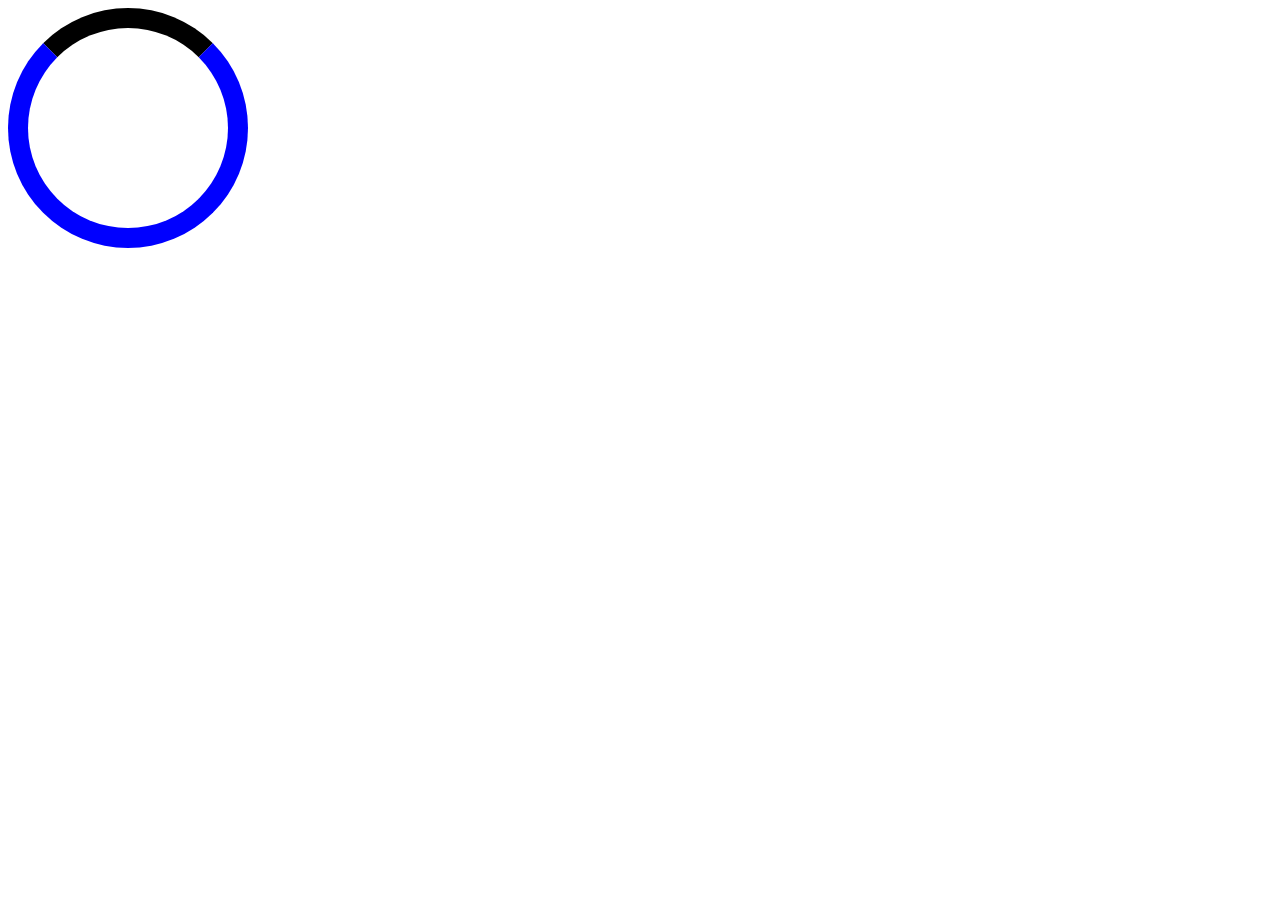
<file: index.html>
<!DOCTYPE html>
<html lang="en">
<head>
    <meta charset="UTF-8">
    <meta name="viewport" content="width=device-width, initial-scale=1.0">
    <title>Document</title>
</head>
<style>
    .loader{
        
       /* margin: auto; */
        height: 200px;
        width: 200px;
        border-radius: 50%;
        border: 20px solid blue;
        border-top: 20px solid black; 
        animation: spinAnimate 2s ease-in-out 0s normal infinite;  
}
@keyframes spinAnimate {
    from{
        transform: rotate(0deg);
    }
    to{
        transform: rotate(360deg);
    }
}
    /* div{
        background-color: rgb(0, 255, 17);
        height: 100px;
        text-align: center;  
        align-content: center;
        color: aliceblue;
        width: 100px;
        position: absolute;
        left: 0px;
        top: 100px;
        border-radius: 50%;
        animation-name: colorAnimate;
        animation-duration: 5s;
        animation-timing-function: linear;
        animation-delay: 0.5s;
        animation-iteration-count: infinite;
        animation-direction: alternate-reverse;

    } */
    /* @keyframes colorAnimate{ */
        /* from{ */
            /* left: 0px; */
            /* background-color:rgb(0, 255, 17); ; */
        /* } */
        /* to{ */
            /* left: 1100px;   */
        /* background-color: brown;      } */
    /* } */

    /* div:hover{ */
        /* background-color: red; */
        /* color: aliceblue; */
    /* } */
</style>
<body>
    <!-- <div>this is div</div> -->
     <div class="loader"></div>
</body>
</html>
</file>
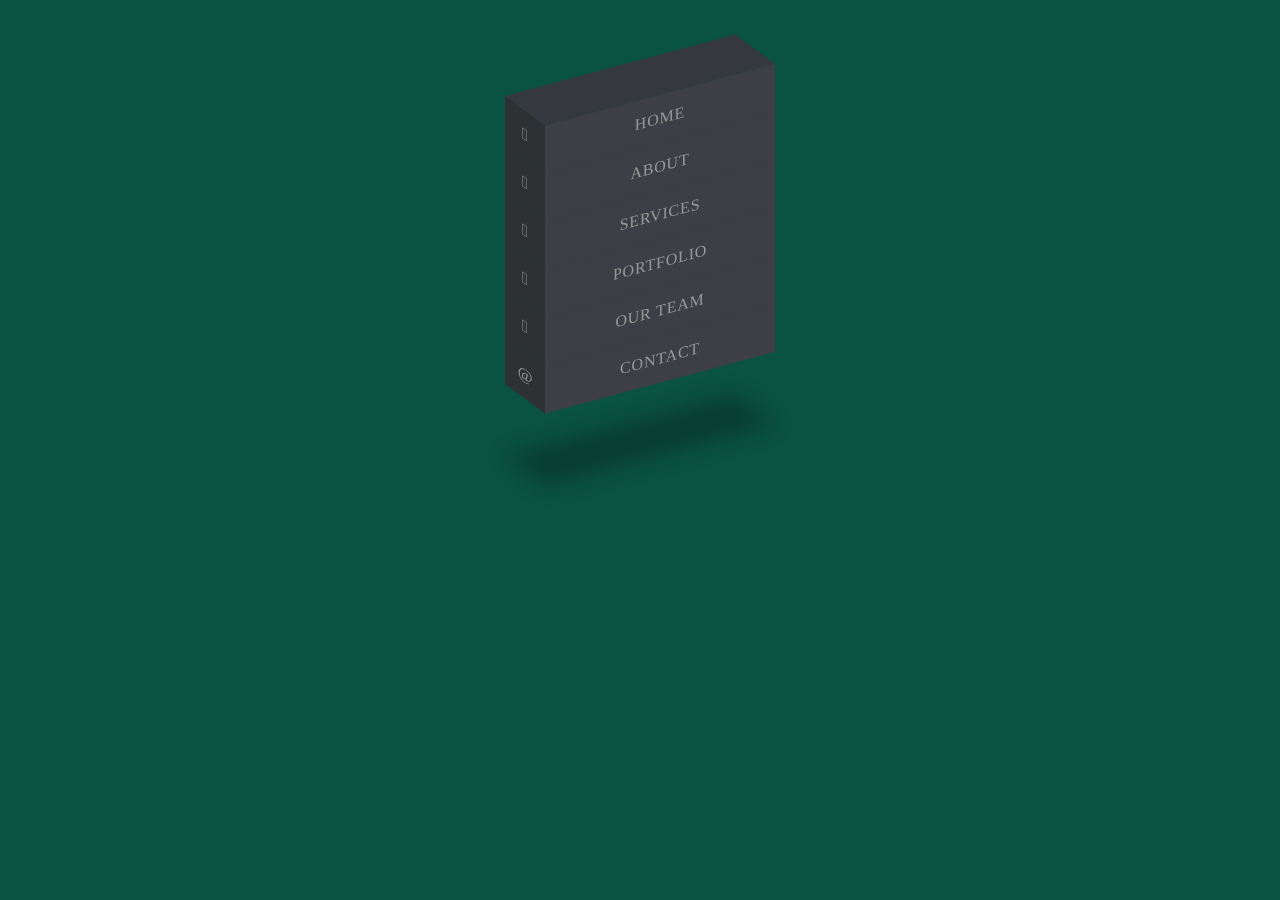
<file: CSS 3D Navigation Bar.html>
<!DOCTYPE html>
<html lang="en">
<head>
    <meta charset="UTF-8">
    <meta name="viewport" content="width=device-width, initial-scale=1.0">
    <title>3D Navigation bar</title>
    <link rel="stylesheet" href="css 3d.css">
    <!-- <script src="https://kit.fontawesome.com/a076d05399.js" crossorigin="anonymous"></script> -->

</head>
<body>
    
    
    
    <center >
        
    <ul>
        <li style="--i:6;" data-icon="&#xf015">
            <a href="#">Home</a>
        </li>
        <li style="--i:5;" data-icon="&#xf2bb">
            <a href="#">About</a>
        </li>
        <li style="--i:4;" data-icon="&#xf03a">
            <a href="#">Services</a>
        </li>
        <li style="--i:3;" data-icon="&#xf07c">
            <a href="#">Portfolio </a>
        </li>
        <li style="--i:2;" data-icon="&#xe533">
            <a href="#">Our Team</a>
        </li>
        <li style="--i:1;" data-icon="&#x40">
            <a href="#">Contact</a>
        </li>
    </ul>
   </center>
</body>
</html>
</file>
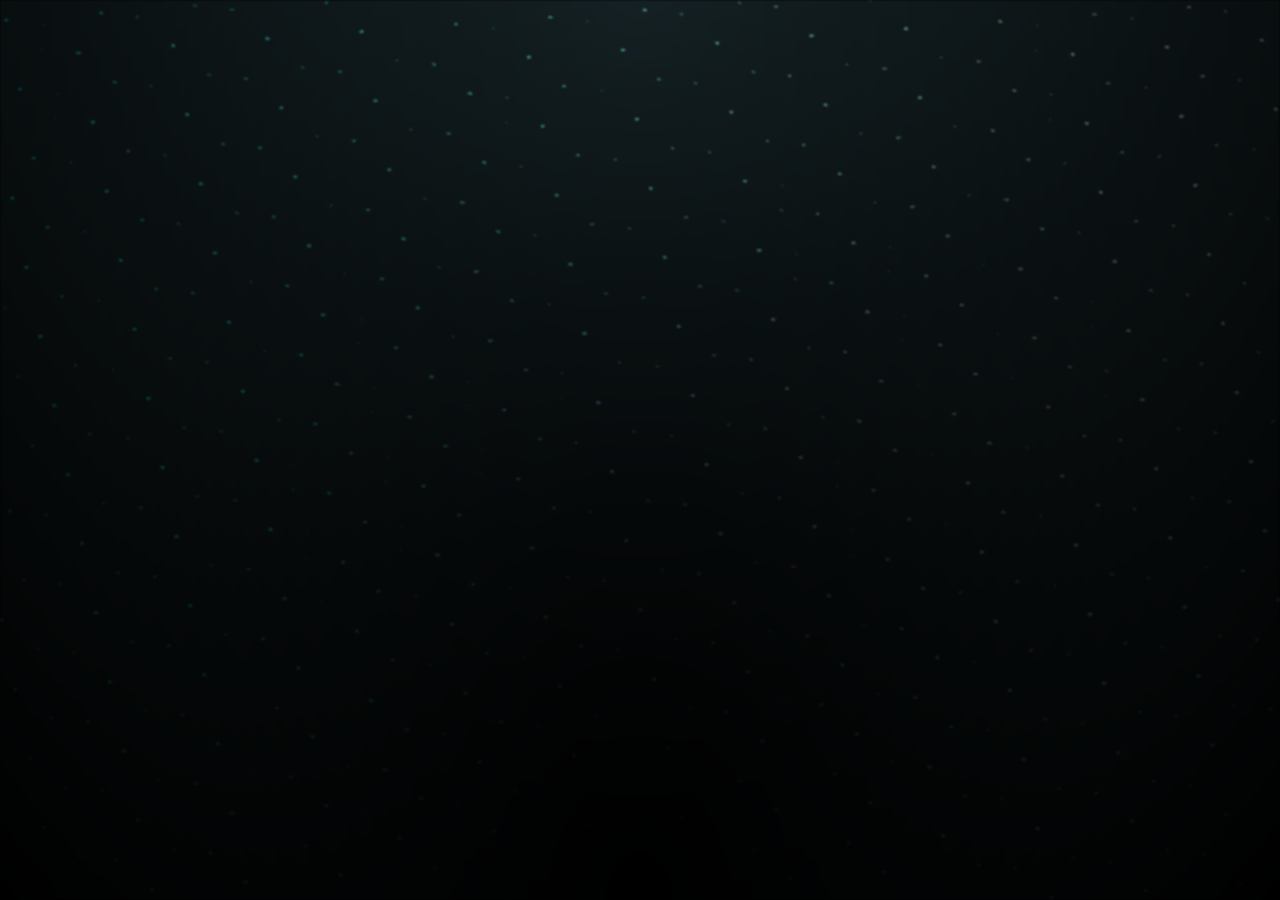
<file: flowers project.html>
<!--  
 
  CSS Blossoming Flowers at Magical Night.
  I've taken some inspiration by Yup Nguyen's Artwork: https://dribbble.com/shots/11096994-Virtual-Garden.
  Made with Pure CSS & ♥
-->
<!DOCTYPE html>
<html lang="en">
<head>
    <meta charset="UTF-8">
    <meta name="viewport" content="width=device-width, initial-scale=1.0">
    <!-- <title>Document</title> -->
    <link rel="stylesheet" href="flower.css">
    <script src="flower.js"></script>
    <title>Document</title>
</head>

<body class="not-loaded">
    <div class="night"></div>
    <div class="flowers">
      <div class="flower flower--1">
        <div class="flower__leafs flower__leafs--1">
          <div class="flower__leaf flower__leaf--1"></div>
          <div class="flower__leaf flower__leaf--2"></div>
          <div class="flower__leaf flower__leaf--3"></div>
          <div class="flower__leaf flower__leaf--4"></div>
          <div class="flower__white-circle"></div>
  
          <div class="flower__light flower__light--1"></div>
          <div class="flower__light flower__light--2"></div>
          <div class="flower__light flower__light--3"></div>
          <div class="flower__light flower__light--4"></div>
          <div class="flower__light flower__light--5"></div>
          <div class="flower__light flower__light--6"></div>
          <div class="flower__light flower__light--7"></div>
          <div class="flower__light flower__light--8"></div>
  
        </div>
        <div class="flower__line">
          <div class="flower__line__leaf flower__line__leaf--1"></div>
          <div class="flower__line__leaf flower__line__leaf--2"></div>
          <div class="flower__line__leaf flower__line__leaf--3"></div>
          <div class="flower__line__leaf flower__line__leaf--4"></div>
          <div class="flower__line__leaf flower__line__leaf--5"></div>
          <div class="flower__line__leaf flower__line__leaf--6"></div>
        </div>
      </div>
  
      <div class="flower flower--2">
        <div class="flower__leafs flower__leafs--2">
          <div class="flower__leaf flower__leaf--1"></div>
          <div class="flower__leaf flower__leaf--2"></div>
          <div class="flower__leaf flower__leaf--3"></div>
          <div class="flower__leaf flower__leaf--4"></div>
          <div class="flower__white-circle"></div>
  
          <div class="flower__light flower__light--1"></div>
          <div class="flower__light flower__light--2"></div>
          <div class="flower__light flower__light--3"></div>
          <div class="flower__light flower__light--4"></div>
          <div class="flower__light flower__light--5"></div>
          <div class="flower__light flower__light--6"></div>
          <div class="flower__light flower__light--7"></div>
          <div class="flower__light flower__light--8"></div>
  
        </div>
        <div class="flower__line">
          <div class="flower__line__leaf flower__line__leaf--1"></div>
          <div class="flower__line__leaf flower__line__leaf--2"></div>
          <div class="flower__line__leaf flower__line__leaf--3"></div>
          <div class="flower__line__leaf flower__line__leaf--4"></div>
        </div>
      </div>
  
      <div class="flower flower--3">
        <div class="flower__leafs flower__leafs--3">
          <div class="flower__leaf flower__leaf--1"></div>
          <div class="flower__leaf flower__leaf--2"></div>
          <div class="flower__leaf flower__leaf--3"></div>
          <div class="flower__leaf flower__leaf--4"></div>
          <div class="flower__white-circle"></div>
  
          <div class="flower__light flower__light--1"></div>
          <div class="flower__light flower__light--2"></div>
          <div class="flower__light flower__light--3"></div>
          <div class="flower__light flower__light--4"></div>
          <div class="flower__light flower__light--5"></div>
          <div class="flower__light flower__light--6"></div>
          <div class="flower__light flower__light--7"></div>
          <div class="flower__light flower__light--8"></div>
  
        </div>
        <div class="flower__line">
          <div class="flower__line__leaf flower__line__leaf--1"></div>
          <div class="flower__line__leaf flower__line__leaf--2"></div>
          <div class="flower__line__leaf flower__line__leaf--3"></div>
          <div class="flower__line__leaf flower__line__leaf--4"></div>
        </div>
      </div>
  
      <div class="grow-ans" style="--d:1.2s">
        <div class="flower__g-long">
          <div class="flower__g-long__top"></div>
          <div class="flower__g-long__bottom"></div>
        </div>
      </div>
  
      <div class="growing-grass">
        <div class="flower__grass flower__grass--1">
          <div class="flower__grass--top"></div>
          <div class="flower__grass--bottom"></div>
          <div class="flower__grass__leaf flower__grass__leaf--1"></div>
          <div class="flower__grass__leaf flower__grass__leaf--2"></div>
          <div class="flower__grass__leaf flower__grass__leaf--3"></div>
          <div class="flower__grass__leaf flower__grass__leaf--4"></div>
          <div class="flower__grass__leaf flower__grass__leaf--5"></div>
          <div class="flower__grass__leaf flower__grass__leaf--6"></div>
          <div class="flower__grass__leaf flower__grass__leaf--7"></div>
          <div class="flower__grass__leaf flower__grass__leaf--8"></div>
          <div class="flower__grass__overlay"></div>
        </div>
      </div>
  
      <div class="growing-grass">
        <div class="flower__grass flower__grass--2">
          <div class="flower__grass--top"></div>
          <div class="flower__grass--bottom"></div>
          <div class="flower__grass__leaf flower__grass__leaf--1"></div>
          <div class="flower__grass__leaf flower__grass__leaf--2"></div>
          <div class="flower__grass__leaf flower__grass__leaf--3"></div>
          <div class="flower__grass__leaf flower__grass__leaf--4"></div>
          <div class="flower__grass__leaf flower__grass__leaf--5"></div>
          <div class="flower__grass__leaf flower__grass__leaf--6"></div>
          <div class="flower__grass__leaf flower__grass__leaf--7"></div>
          <div class="flower__grass__leaf flower__grass__leaf--8"></div>
          <div class="flower__grass__overlay"></div>
        </div>
      </div>
  
      <div class="grow-ans" style="--d:2.4s">
        <div class="flower__g-right flower__g-right--1">
          <div class="leaf"></div>
        </div>
      </div>
  
      <div class="grow-ans" style="--d:2.8s">
        <div class="flower__g-right flower__g-right--2">
          <div class="leaf"></div>
        </div>
      </div>
  
      <div class="grow-ans" style="--d:2.8s">
        <div class="flower__g-front">
          <div class="flower__g-front__leaf-wrapper flower__g-front__leaf-wrapper--1">
            <div class="flower__g-front__leaf"></div>
          </div>
          <div class="flower__g-front__leaf-wrapper flower__g-front__leaf-wrapper--2">
            <div class="flower__g-front__leaf"></div>
          </div>
          <div class="flower__g-front__leaf-wrapper flower__g-front__leaf-wrapper--3">
            <div class="flower__g-front__leaf"></div>
          </div>
          <div class="flower__g-front__leaf-wrapper flower__g-front__leaf-wrapper--4">
            <div class="flower__g-front__leaf"></div>
          </div>
          <div class="flower__g-front__leaf-wrapper flower__g-front__leaf-wrapper--5">
            <div class="flower__g-front__leaf"></div>
          </div>
          <div class="flower__g-front__leaf-wrapper flower__g-front__leaf-wrapper--6">
            <div class="flower__g-front__leaf"></div>
          </div>
          <div class="flower__g-front__leaf-wrapper flower__g-front__leaf-wrapper--7">
            <div class="flower__g-front__leaf"></div>
          </div>
          <div class="flower__g-front__leaf-wrapper flower__g-front__leaf-wrapper--8">
            <div class="flower__g-front__leaf"></div>
          </div>
          <div class="flower__g-front__line"></div>
        </div>
      </div>
  
      <div class="grow-ans" style="--d:3.2s">
        <div class="flower__g-fr">
          <div class="leaf"></div>
          <div class="flower__g-fr__leaf flower__g-fr__leaf--1"></div>
          <div class="flower__g-fr__leaf flower__g-fr__leaf--2"></div>
          <div class="flower__g-fr__leaf flower__g-fr__leaf--3"></div>
          <div class="flower__g-fr__leaf flower__g-fr__leaf--4"></div>
          <div class="flower__g-fr__leaf flower__g-fr__leaf--5"></div>
          <div class="flower__g-fr__leaf flower__g-fr__leaf--6"></div>
          <div class="flower__g-fr__leaf flower__g-fr__leaf--7"></div>
          <div class="flower__g-fr__leaf flower__g-fr__leaf--8"></div>
        </div>
      </div>
  
      <div class="long-g long-g--0">
        <div class="grow-ans" style="--d:3s">
          <div class="leaf leaf--0"></div>
        </div>
        <div class="grow-ans" style="--d:2.2s">
          <div class="leaf leaf--1"></div>
        </div>
        <div class="grow-ans" style="--d:3.4s">
          <div class="leaf leaf--2"></div>
        </div>
        <div class="grow-ans" style="--d:3.6s">
          <div class="leaf leaf--3"></div>
        </div>
      </div>
  
      <div class="long-g long-g--1">
        <div class="grow-ans" style="--d:3.6s">
          <div class="leaf leaf--0"></div>
        </div>
        <div class="grow-ans" style="--d:3.8s">
          <div class="leaf leaf--1"></div>
        </div>
        <div class="grow-ans" style="--d:4s">
          <div class="leaf leaf--2"></div>
        </div>
        <div class="grow-ans" style="--d:4.2s">
          <div class="leaf leaf--3"></div>
        </div>
      </div>
  
      <div class="long-g long-g--2">
        <div class="grow-ans" style="--d:4s">
          <div class="leaf leaf--0"></div>
        </div>
        <div class="grow-ans" style="--d:4.2s">
          <div class="leaf leaf--1"></div>
        </div>
        <div class="grow-ans" style="--d:4.4s">
          <div class="leaf leaf--2"></div>
        </div>
        <div class="grow-ans" style="--d:4.6s">
          <div class="leaf leaf--3"></div>
        </div>
      </div>
  
      <div class="long-g long-g--3">
        <div class="grow-ans" style="--d:4s">
          <div class="leaf leaf--0"></div>
        </div>
        <div class="grow-ans" style="--d:4.2s">
          <div class="leaf leaf--1"></div>
        </div>
        <div class="grow-ans" style="--d:3s">
          <div class="leaf leaf--2"></div>
        </div>
        <div class="grow-ans" style="--d:3.6s">
          <div class="leaf leaf--3"></div>
        </div>
      </div>
  
      <div class="long-g long-g--4">
        <div class="grow-ans" style="--d:4s">
          <div class="leaf leaf--0"></div>
        </div>
        <div class="grow-ans" style="--d:4.2s">
          <div class="leaf leaf--1"></div>
        </div>
        <div class="grow-ans" style="--d:3s">
          <div class="leaf leaf--2"></div>
        </div>
        <div class="grow-ans" style="--d:3.6s">
          <div class="leaf leaf--3"></div>
        </div>
      </div>
  
      <div class="long-g long-g--5">
        <div class="grow-ans" style="--d:4s">
          <div class="leaf leaf--0"></div>
        </div>
        <div class="grow-ans" style="--d:4.2s">
          <div class="leaf leaf--1"></div>
        </div>
        <div class="grow-ans" style="--d:3s">
          <div class="leaf leaf--2"></div>
        </div>
        <div class="grow-ans" style="--d:3.6s">
          <div class="leaf leaf--3"></div>
        </div>
      </div>
  
      <div class="long-g long-g--6">
        <div class="grow-ans" style="--d:4.2s">
          <div class="leaf leaf--0"></div>
        </div>
        <div class="grow-ans" style="--d:4.4s">
          <div class="leaf leaf--1"></div>
        </div>
        <div class="grow-ans" style="--d:4.6s">
          <div class="leaf leaf--2"></div>
        </div>
        <div class="grow-ans" style="--d:4.8s">
          <div class="leaf leaf--3"></div>
        </div>
      </div>
  
      <div class="long-g long-g--7">
        <div class="grow-ans" style="--d:3s">
          <div class="leaf leaf--0"></div>
        </div>
        <div class="grow-ans" style="--d:3.2s">
          <div class="leaf leaf--1"></div>
        </div>
        <div class="grow-ans" style="--d:3.5s">
          <div class="leaf leaf--2"></div>
        </div>
        <div class="grow-ans" style="--d:3.6s">
          <div class="leaf leaf--3"></div>
        </div>
      </div>
    </div>
  </body>
  </html>
</file>
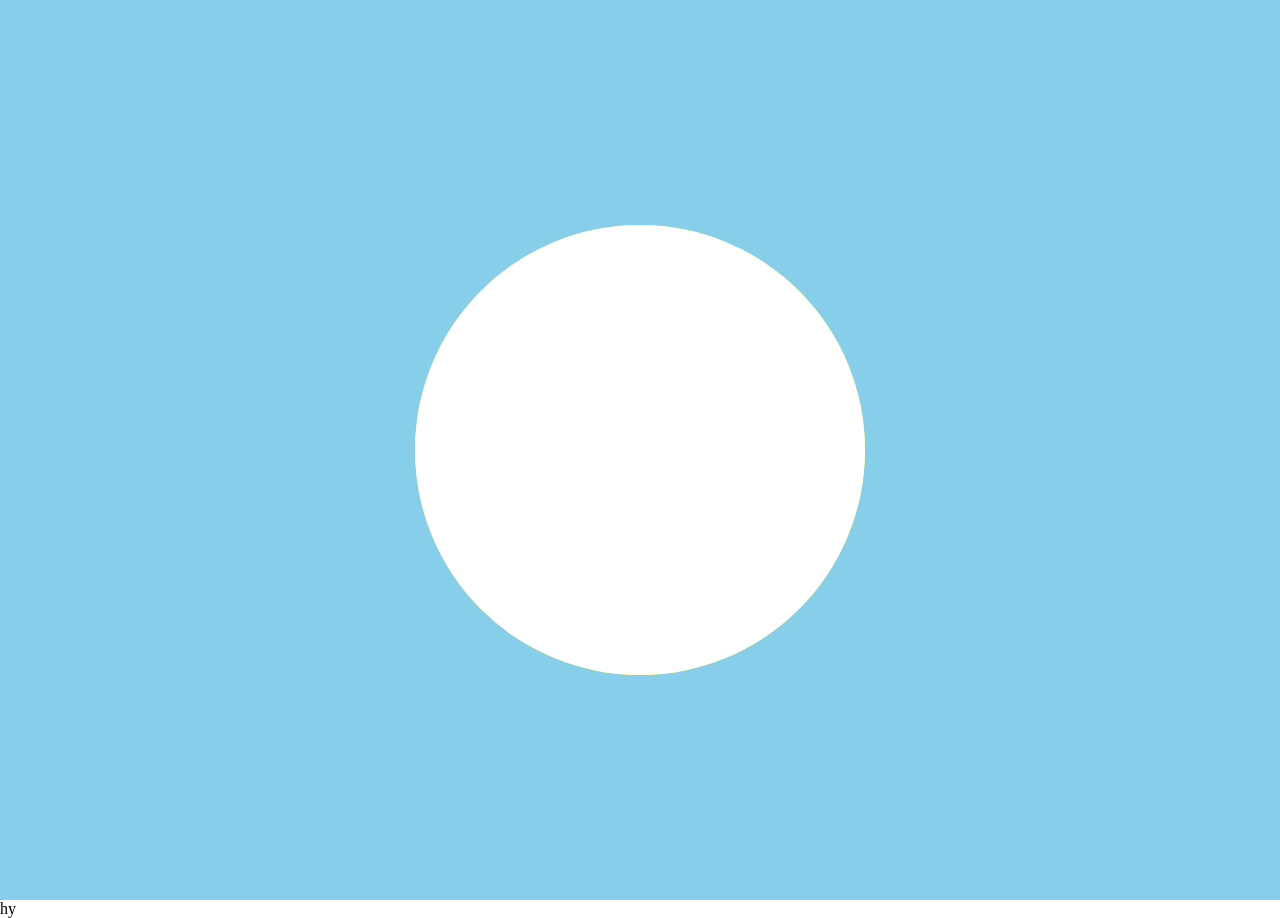
<file: Moon revolve around sun .html>
<!DOCTYPE html>
<html lang="en">
<head>
    <meta charset="UTF-8">
    <meta name="viewport" content="width=device-width, initial-scale=1.0">
    <title>Moon</title>
</head>
<style>
    body{
        margin: 0;
    }
    *{
        animation: 10s linear infinite;
    }
    .sky{
        width: 100vw;
        height: 100vh;
        background-color: skyblue;
        display: flex;
        align-items: center;
        justify-content: center;
        animation-name: animate-sky;
        position: relative;  
         overflow: hidden;
    }
    .sun, .moon{
        position: absolute;
        width: 50vmin;
        height: 50vmin;
        border-radius: 50%;
    }
    .sun{
        background-color: yellow;
        animation-name: animate-sun;
    }
    .moon{
        /* background-color: slategray; */
    background-color: white;
    animation-name: animate-moon;
}
@keyframes animate-sky {
    50% {
        background-color: black;
    }
}
@keyframes animate-moon {
    from {
        transform: translateX(-100vmin);
    }
    50%{
        background-color: black
    }
    to{
        transform: translateX(100vmin);
    }
}
@keyframes animate-sun {
    50%{
        box-shadow: 0 0 5em 1em white;
    }
}
        
</style>
<body>
    <div class="sky">
        <div class="sun"></div>
            <div class="moon"></div>
    </div>
    hy
</body>
</html>
</file>
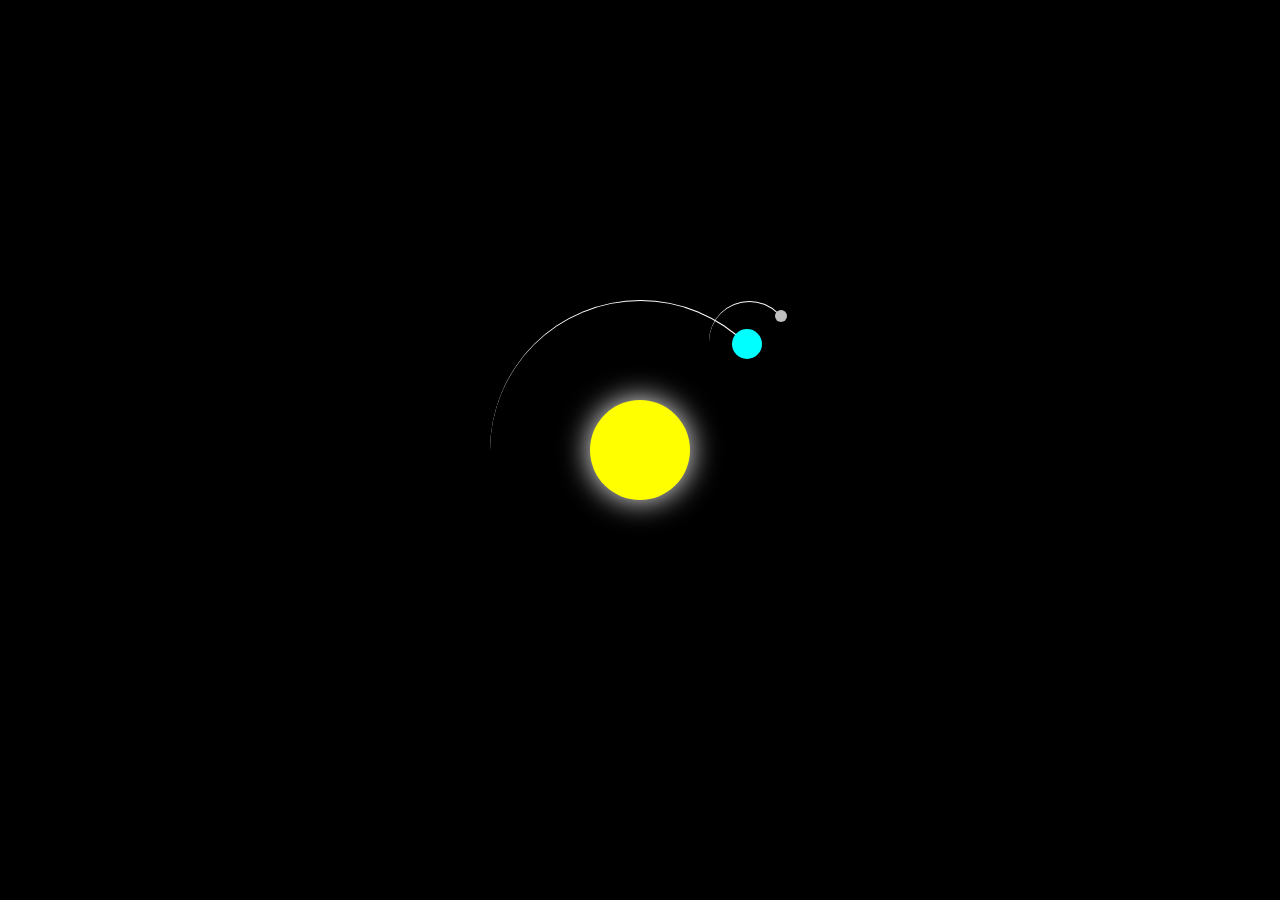
<file: solar system.html>
<!DOCTYPE html>
<html lang="en">
<head>
    <meta charset="UTF-8">
    <meta name="viewport" content="width=device-width, initial-scale=1.0">
    <title>Earth</title>
</head>
<style>
    body{
        margin: 0;
        height: 100vh;
        display: flex;
        align-items: center;
        justify-content: center;
        background-color: black;
        overflow: hidden;
    }
    .container{
        font-size: 10px;
        width: 40em;
        height: 40em;
        position: relative;
    }
    .sun{
        position: absolute;
        top: 15em;
        left: 15em;
        width: 10em;
        height: 10em;
        background-color: yellow;
        border-radius: 50%;
        box-shadow:  0 0 3em white;

    }
    .earth,.moon{
        position: absolute;
        border-style: solid;
        border-color: white transparent ;
        border-width:0.1em 0.1em 0 0 ;
          border-radius: 50%;

    }
    .earth{
        top: 5em;
        left: 5em;
        width: 30em;
        height: 30em;
        animation: orbit 36.5s linear infinite;
    }
    .moon{
        top: 0;
        right: 0;
        width: 8em;
        height: 8em;
        animation: orbit 2.7s linear infinite;
    }
    .earth::before,.moon::before{
        content: "";
        position: absolute;
        border-radius: 50%;
    }
    .earth::before{
        top: 2.8em;
        right:2.8em ;
        width: 3em;
        height: 3em;
        background-color: aqua;

    }
    .moon::before{
        top: 0.8em;
        right: 0.2em;
        width:1.2em ;
        height: 1.2em;
        background-color: silver;
    }
    @keyframes orbit {
        to{
            transform :rotate(360deg);
        }
    }
</style>
<body>
    <div class="container">
        <div class="sun"></div>
        <div class="earth">
            <div class="moon"></div>
        </div>
    </div>
</body>
</html>
</file>
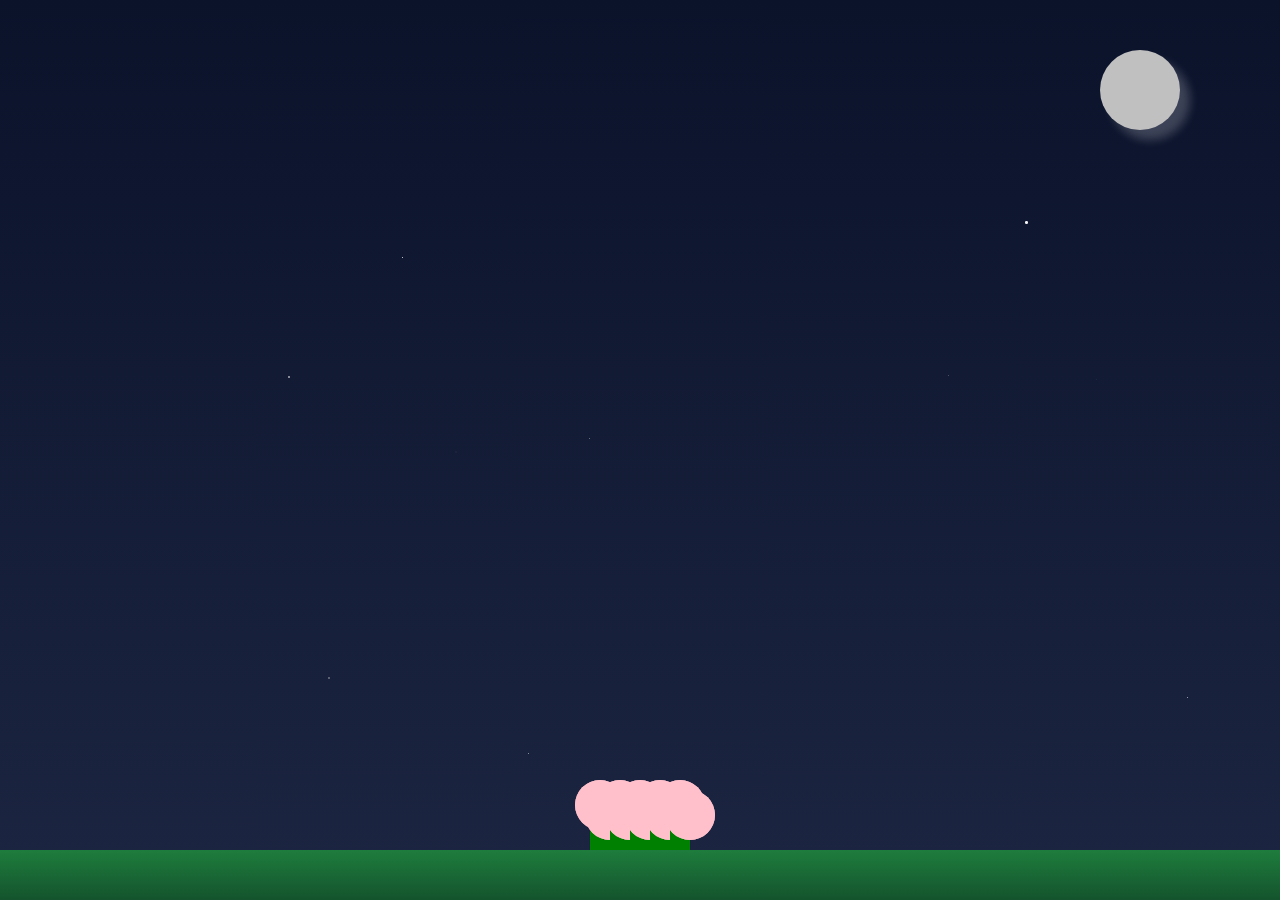
<file: flower project/flower.html>
<!DOCTYPE html>
<html lang="en">
<head>
    <meta charset="UTF-8">
    <meta name="viewport" content="width=device-width, initial-scale=1.0">
    <title>Blossoming Flowers at Magical Night</title>
    <link rel="stylesheet" href="flower.css">
    <script defer src="flower.js"></script>
</head>
<body>
    <div class="night">
        <div class="moon"></div>
        <div class="stars"></div>
    </div>

    <div class="garden">
        <div class="flower flower--1"></div>
        <div class="flower flower--2"></div>
        <div class="flower flower--3"></div>
        <div class="flower flower__leaf--4"></div>
        <div class="flower flower__grass--bottom"></div>
        <div class="grass"></div>
    </div>
</body>
</html>
</file>
<file: css 3d.css>
ul{
    margin-top: 100px;
    position: relative;
    transform: skewY(-15deg);
}
body{
    background-color: rgb(10, 82, 65);
}
li{
    position: relative;
    list-style: none;
    width: 200px;
    padding: 15px;
    background: #3e3f46;
    z-index: calc(1 * var(--i));
    transition: 0.5s;
}
li :hover {
    padding: 9px;
    background: #996fae;
  transform: translateX(-100px);
}
 li::before{
    font-family: "FontAwesome";
    color: #999;
    display: flex;
    justify-content: center;
    align-items: center;
    content:attr(data-icon);
    position: absolute;
    top: 0;
    left: -40px;
    width: 40px;
    height: 100%;
     background: #2e3133;
     transform-origin: right;
     transform: skewY(45deg);
     transform: 0.5s;
}
li:hover::before{
    background: #7b5190;
}
li::after{
    content: "";
    position: absolute;
    top: -40px;
    left: 0px;
    width: 100%;
    height: 40px;
    background: #35383e;
    transform-origin: bottom;
    transform: skewX(45deg);
    transition: 0.5s;
}
li:hover::after{
    background: #86589d;
}
li a{
    text-decoration: none;
    color: #999;
    display: block;
    text-transform: uppercase;
    letter-spacing: 0.05em;
    transition: 0.5s;
}
li:hover a{
    color: #fff;
}
li:last-child::after{
    box-shadow: -120px 120px 20px rgba(0, 0, 0, 0.25);
}
</file>
<file: flower.css>
*,
*::after,
*::before {
  padding: 0;
  margin: 0;
  box-sizing: border-box;
}

:root {
  --dark-color: #000000;
}

body {
  display: flex;
  align-items: flex-end;
  justify-content: center;
  min-height: 100vh;
  background-color: var(--dark-color);
  overflow: hidden;
  perspective: 1000px;
}

.night {
  position: fixed;
  left: 50%;
  top: 0;
  transform: translateX(-50%);
  width: 100%;
  height: 100%;
  filter: blur(0.1vmin);
  background-image: radial-gradient(
      ellipse at top,
      transparent 0%,
      var(--dark-color)
    ),
    radial-gradient(
      ellipse at bottom,
      var(--dark-color),
      rgba(145, 233, 255, 0.2)
    ),
    repeating-linear-gradient(
      220deg,
      rgb(0, 0, 0) 0px,
      rgb(0, 0, 0) 19px,
      transparent 19px,
      transparent 22px
    ),
    repeating-linear-gradient(
      189deg,
      rgb(0, 0, 0) 0px,
      rgb(0, 0, 0) 19px,
      transparent 19px,
      transparent 22px
    ),
    repeating-linear-gradient(
      148deg,
      rgb(0, 0, 0) 0px,
      rgb(0, 0, 0) 19px,
      transparent 19px,
      transparent 22px
    ),
    linear-gradient(90deg, rgb(0, 255, 250), rgb(240, 240, 240));
}

.flowers {
  position: relative;
  transform: scale(0.9);
}

.flower {
  position: absolute;
  bottom: 10vmin;
  transform-origin: bottom center;
  z-index: 10;

  --fl-speed: 0.8s;

  &--1 {
    animation: moving-flower-1 4s linear infinite;
    .flower__line {
    transform:translate(0.3s) ;

      height: 70vmin;
      animation: delay 0.1em;;

      &__leaf {
        &--1 {
          animation: blooming-leaf-right var(--fl-speed) 1.6s backwards;
        }

        &--2 {
          animation: blooming-leaf-right var(--fl-speed) 1.4s backwards;
        }

        &--3 {
          animation: blooming-leaf-left var(--fl-speed) 1.2s backwards;
        }

        &--4 {
          animation: blooming-leaf-left var(--fl-speed) 1s backwards;
        }

        &--5 {
          animation: blooming-leaf-right var(--fl-speed) 1.8s backwards;
        }

        &--6 {
          animation: blooming-leaf-left var(--fl-speed) 2s backwards;
        }
      }
    }
  }

  &--2 {
    left: 50%;
    transform: rotate(20deg);
    animation: moving-flower-2 4s linear infinite;
    .flower__line {
      height: 60vmin;
      animation-delay: 0.6s;

      &__leaf {
        &--1 {
          animation: blooming-leaf-right var(--fl-speed) 1.9s backwards;
        }

        &--2 {
          animation: blooming-leaf-right var(--fl-speed) 1.7s backwards;
        }

        &--3 {
          animation: blooming-leaf-left var(--fl-speed) 1.5s backwards;
        }

        &--4 {
          animation: blooming-leaf-left var(--fl-speed) 1.3s backwards;
        }
      }
    }
  }

  &--3 {
    left: 50%;
    transform: rotate(-15deg);
    animation: moving-flower-3 4s linear infinite;
    .flower__line {
      animation-delay: 0.9s;
      &__leaf {
        &--1 {
          animation: blooming-leaf-right var(--fl-speed) 2.5s backwards;
        }

        &--2 {
          animation: blooming-leaf-right var(--fl-speed) 2.3s backwards;
        }

        &--3 {
          animation: blooming-leaf-left var(--fl-speed) 2.1s backwards;
        }

        &--4 {
          animation: blooming-leaf-left var(--fl-speed) 1.9s backwards;
        }
      }
    }
  }

  &__leafs {
    position: relative;
    animation: blooming-flower 2s backwards;

    $delay: 0.8;
    $inc: 0.3;

    @for $i from 1 through 3 {
      &--#{$i} {
        $delay: $delay + $inc;
        animation-delay: #{$delay}s;
      }
    }

    &::after {
      content: "";
      position: absolute;
      left: 0;
      top: 0;
      transform: translate(-50%, -100%);
      width: 8vmin;
      height: 8vmin;
      background-color: #6bf0ff;
      filter: blur(10vmin);
    }
  }

  &__leaf {
    position: absolute;
    bottom: 0;
    left: 50%;
    width: 8vmin;
    height: 11vmin;
    border-radius: 51% 49% 47% 53% / 44% 45% 55% 69%;
    background-color: #a7ffee;
    background-image: linear-gradient(to top, #54b8aa, #a7ffee);
    transform-origin: bottom center;
    opacity: 0.9;
    box-shadow: inset 0 0 2vmin rgba(255, 255, 255, 0.5);

    &--1 {
      transform: translate(-10%, 1%) rotateY(40deg) rotateX(-50deg);
    }

    &--2 {
      transform: translate(-50%, -4%) rotateX(40deg);
    }

    &--3 {
      transform: translate(-90%, 0%) rotateY(45deg) rotateX(50deg);
    }

    &--4 {
      width: 8vmin;
      height: 8vmin;
      transform-origin: bottom left;
      border-radius: 4vmin 10vmin 4vmin 4vmin;
      transform: translate(-0%, 18%) rotateX(70deg) rotate(-43deg);
      background-image: linear-gradient(to top, #39c6d6, #a7ffee);
      z-index: 1;
      opacity: 0.8;
    }
  }

  &__white-circle {
    position: absolute;
    left: -3.5vmin;
    top: -3vmin;
    width: 9vmin;
    height: 4vmin;
    border-radius: 50%;
    background-color: #fff;

    &::after {
      content: "";
      position: absolute;
      left: 50%;
      top: 45%;
      transform: translate(-50%, -50%);
      width: 60%;
      height: 60%;
      border-radius: inherit;
      background-image: repeating-linear-gradient(
          135deg,
          rgba(0, 0, 0, 0.03) 0px,
          rgba(0, 0, 0, 0.03) 1px,
          transparent 1px,
          transparent 12px
        ),
        repeating-linear-gradient(
          45deg,
          rgba(0, 0, 0, 0.03) 0px,
          rgba(0, 0, 0, 0.03) 1px,
          transparent 1px,
          transparent 12px
        ),
        repeating-linear-gradient(
          67.5deg,
          rgba(0, 0, 0, 0.03) 0px,
          rgba(0, 0, 0, 0.03) 1px,
          transparent 1px,
          transparent 12px
        ),
        repeating-linear-gradient(
          135deg,
          rgba(0, 0, 0, 0.03) 0px,
          rgba(0, 0, 0, 0.03) 1px,
          transparent 1px,
          transparent 12px
        ),
        repeating-linear-gradient(
          45deg,
          rgba(0, 0, 0, 0.03) 0px,
          rgba(0, 0, 0, 0.03) 1px,
          transparent 1px,
          transparent 12px
        ),
        repeating-linear-gradient(
          112.5deg,
          rgba(0, 0, 0, 0.03) 0px,
          rgba(0, 0, 0, 0.03) 1px,
          transparent 1px,
          transparent 12px
        ),
        repeating-linear-gradient(
          112.5deg,
          rgba(0, 0, 0, 0.03) 0px,
          rgba(0, 0, 0, 0.03) 1px,
          transparent 1px,
          transparent 12px
        ),
        repeating-linear-gradient(
          45deg,
          rgba(0, 0, 0, 0.03) 0px,
          rgba(0, 0, 0, 0.03) 1px,
          transparent 1px,
          transparent 12px
        ),
        repeating-linear-gradient(
          22.5deg,
          rgba(0, 0, 0, 0.03) 0px,
          rgba(0, 0, 0, 0.03) 1px,
          transparent 1px,
          transparent 12px
        ),
        repeating-linear-gradient(
          45deg,
          rgba(0, 0, 0, 0.03) 0px,
          rgba(0, 0, 0, 0.03) 1px,
          transparent 1px,
          transparent 12px
        ),
        repeating-linear-gradient(
          22.5deg,
          rgba(0, 0, 0, 0.03) 0px,
          rgba(0, 0, 0, 0.03) 1px,
          transparent 1px,
          transparent 12px
        ),
        repeating-linear-gradient(
          135deg,
          rgba(0, 0, 0, 0.03) 0px,
          rgba(0, 0, 0, 0.03) 1px,
          transparent 1px,
          transparent 12px
        ),
        repeating-linear-gradient(
          157.5deg,
          rgba(0, 0, 0, 0.03) 0px,
          rgba(0, 0, 0, 0.03) 1px,
          transparent 1px,
          transparent 12px
        ),
        repeating-linear-gradient(
          67.5deg,
          rgba(0, 0, 0, 0.03) 0px,
          rgba(0, 0, 0, 0.03) 1px,
          transparent 1px,
          transparent 12px
        ),
        repeating-linear-gradient(
          67.5deg,
          rgba(0, 0, 0, 0.03) 0px,
          rgba(0, 0, 0, 0.03) 1px,
          transparent 1px,
          transparent 12px
        ),
        linear-gradient(90deg, rgb(255, 235, 18), rgb(255, 206, 0));
    }
  }

  &__line {
    height: 55vmin;
    width: 1.5vmin;
    background-image: linear-gradient(
        to left,
        rgb(0, 0, 0, 0.2),
        transparent,
        rgba(255, 255, 255, 0.2)
      ),
      linear-gradient(to top, transparent 10%, #14757a, #39c6d6);
    box-shadow: inset 0 0 2px rgba(0, 0, 0, 0.5);
    animation: grow-flower-tree 4s backwards;

    &__leaf {
      --w: 7vmin;
      --h: calc(var(--w) + 2vmin);
      position: absolute;
      top: 20%;
      left: 90%;
      width: var(--w);
      height: var(--h);
      border-top-right-radius: var(--h);
      border-bottom-left-radius: var(--h);
      background-image: linear-gradient(
        to top,
        rgba(20, 117, 122, 0.4),
        #39c6d6
      );

      &--1 {
        transform: rotate(70deg) rotateY(30deg);
      }

      &--2 {
        top: 45%;
        transform: rotate(70deg) rotateY(30deg);
      }

      &--3,
      &--4,
      &--6 {
        border-top-right-radius: 0;
        border-bottom-left-radius: 0;
        border-top-left-radius: var(--h);
        border-bottom-right-radius: var(--h);
        left: -460%;
        top: 12%;
        transform: rotate(-70deg) rotateY(30deg);
      }

      &--4 {
        top: 40%;
      }

      &--5 {
        top: 0;
        transform-origin: left;
        transform: rotate(70deg) rotateY(30deg) scale(0.6);
      }

      &--6 {
        top: -2%;
        left: -450%;
        transform-origin: right;
        transform: rotate(-70deg) rotateY(30deg) scale(0.6);
      }
    }
  }

  &__light {
    position: absolute;
    bottom: 0vmin;
    width: 1vmin;
    height: 1vmin;
    background-color: rgb(255, 251, 0);
    border-radius: 50%;
    filter: blur(0.2vmin);
    animation: light-ans 4s linear infinite backwards;

    &:nth-child(odd) {
      background-color: #23f0ff;
    }

    &--1 {
      left: -2vmin;
      animation-delay: 1s;
    }

    &--2 {
      left: 3vmin;
      animation-delay: 0.5s;
    }

    &--3 {
      left: -6vmin;
      animation-delay: 0.3s;
    }

    &--4 {
      left: 6vmin;
      animation-delay: 0.9s;
    }

    &--5 {
      left: -1vmin;
      animation-delay: 1.5s;
    }

    &--6 {
      left: -4vmin;
      animation-delay: 3s;
    }

    &--7 {
      left: 3vmin;
      animation-delay: 2s;
    }

    &--8 {
      left: -6vmin;
      animation-delay: 3.5s;
    }
  }

  &__grass {
    --c: #159faa;
    --line-w: 1.5vmin;

    position: absolute;
    bottom: 12vmin;
    left: -7vmin;
    display: flex;
    flex-direction: column;
    align-items: flex-end;
    z-index: 20;
    transform-origin: bottom center;
    transform: rotate(-48deg) rotateY(40deg);

    &--1 {
      animation: moving-grass 2s linear infinite;
    }

    &--2 {
      left: 2vmin;
      bottom: 10vmin;
      transform: scale(0.5) rotate(75deg) rotateX(10deg) rotateY(-200deg);
      opacity: 0.8;
      z-index: 0;
      animation: moving-grass--2 1.5s linear infinite;
    }

    &--top {
      width: 7vmin;
      height: 10vmin;
      border-top-right-radius: 100%;
      border-right: var(--line-w) solid var(--c);
      transform-origin: bottom center;
      transform: rotate(-2deg);
    }

    &--bottom {
      margin-top: -2px;
      width: var(--line-w);
      height: 25vmin;
      background-image: linear-gradient(to top, transparent, var(--c));
    }

    &__leaf {
      --size: 10vmin;
      position: absolute;
      width: calc(var(--size) * 2.1);
      height: var(--size);
      border-top-left-radius: var(--size);
      border-top-right-radius: var(--size);
      background-image: linear-gradient(
        to top,
        transparent,
        transparent 30%,
        var(--c)
      );
      z-index: 100;

      $speed-leaf: 2s;

      &--1 {
        top: -6%;
        left: 30%;
        --size: 6vmin;
        transform: rotate(-20deg);
        animation: growing-grass-ans--1 $speed-leaf 2.6s backwards;
        @keyframes growing-grass-ans--1 {
          0% {
            transform-origin: bottom left;
            transform: rotate(-20deg) scale(0);
          }
        }
      }

      &--2 {
        top: -5%;
        left: -110%;
        --size: 6vmin;
        transform: rotate(10deg);
        animation: growing-grass-ans--2 $speed-leaf 2.4s linear backwards;
        @keyframes growing-grass-ans--2 {
          0% {
            transform-origin: bottom right;
            transform: rotate(10deg) scale(0);
          }
        }
      }

      &--3 {
        top: 5%;
        left: 60%;
        --size: 8vmin;
        transform: rotate(-18deg) rotateX(-20deg);
        animation: growing-grass-ans--3 $speed-leaf 2.2s linear backwards;
        @keyframes growing-grass-ans--3 {
          0% {
            transform-origin: bottom left;
            transform: rotate(-18deg) rotateX(-20deg) scale(0);
          }
        }
      }

      &--4 {
        top: 6%;
        left: -135%;
        --size: 8vmin;
        transform: rotate(2deg);
        animation: growing-grass-ans--4 $speed-leaf 2s linear backwards;
        @keyframes growing-grass-ans--4 {
          0% {
            transform-origin: bottom right;
            transform: rotate(2deg) scale(0);
          }
        }
      }

      &--5 {
        top: 20%;
        left: 60%;
        --size: 10vmin;
        transform: rotate(-24deg) rotateX(-20deg);
        animation: growing-grass-ans--5 $speed-leaf 1.8s linear backwards;
        @keyframes growing-grass-ans--5 {
          0% {
            transform-origin: bottom left;
            transform: rotate(-24deg) rotateX(-20deg) scale(0);
          }
        }
      }

      &--6 {
        top: 22%;
        left: -180%;
        --size: 10vmin;
        transform: rotate(10deg);
        animation: growing-grass-ans--6 $speed-leaf 1.6s linear backwards;
        @keyframes growing-grass-ans--6 {
          0% {
            transform-origin: bottom right;
            transform: rotate(10deg) scale(0);
          }
        }
      }

      &--7 {
        top: 39%;
        left: 70%;
        --size: 10vmin;
        transform: rotate(-10deg);
        animation: growing-grass-ans--7 $speed-leaf 1.4s linear backwards;
        @keyframes growing-grass-ans--7 {
          0% {
            transform-origin: bottom left;
            transform: rotate(-10deg) scale(0);
          }
        }
      }

      &--8 {
        top: 40%;
        left: -215%;
        --size: 11vmin;
        transform: rotate(10deg);
        animation: growing-grass-ans--8 $speed-leaf 1.2s linear backwards;
        @keyframes growing-grass-ans--8 {
          0% {
            transform-origin: bottom right;
            transform: rotate(10deg) scale(0);
          }
        }
      }
    }

    &__overlay {
      position: absolute;
      top: -10%;
      right: 0%;
      width: 100%;
      height: 100%;
      background-color: rgba(0, 0, 0, 0.6);
      filter: blur(1.5vmin);
      z-index: 100;
    }
  }

  &__g-long {
    --w: 2vmin;
    --h: 6vmin;
    --c: #159faa;
    position: absolute;
    bottom: 10vmin;
    left: -3vmin;
    transform-origin: bottom center;
    transform: rotate(-30deg) rotateY(-20deg);
    display: flex;
    flex-direction: column;
    align-items: flex-end;
    animation: flower-g-long-ans 3s linear infinite;

    @keyframes flower-g-long-ans {
      0%,
      100% {
        transform: rotate(-30deg) rotateY(-20deg);
      }

      50% {
        transform: rotate(-32deg) rotateY(-20deg);
      }
    }

    &__top {
      top: calc(var(--h) * -1);
      width: calc(var(--w) + 1vmin);
      height: var(--h);
      border-top-right-radius: 100%;
      border-right: 0.7vmin solid var(--c);
      transform: translate(-0.7vmin, 1vmin);
    }

    &__bottom {
      width: var(--w);
      height: 50vmin;
      transform-origin: bottom center;
      background-image: linear-gradient(to top, transparent 30%, var(--c));
      box-shadow: inset 0 0 2px rgba(0, 0, 0, 0.5);
      clip-path: polygon(35% 0, 65% 1%, 100% 100%, 0% 100%);
    }
  }

  &__g-right {
    position: absolute;
    bottom: 6vmin;
    left: -2vmin;
    transform-origin: bottom left;
    transform: rotate(20deg);

    .leaf {
      width: 30vmin;
      height: 50vmin;
      border-top-left-radius: 100%;
      border-left: 2vmin solid #079097;
      background-image: linear-gradient(
        to bottom,
        transparent,
        var(--dark-color) 60%
      );
      -webkit-mask-image: linear-gradient(to top, transparent 30%, #079097 60%);
    }

    &--1 {
      animation: flower-g-right-ans 2.5s linear infinite;
    }

    &--2 {
      left: 5vmin;
      transform: rotateY(-180deg);
      animation: flower-g-right-ans--2 3s linear infinite;

      .leaf {
        height: 75vmin;
        filter: blur(0.3vmin);
        opacity: 0.8;
      }
    }

    @keyframes flower-g-right-ans {
      0%,
      100% {
        transform: rotate(20deg);
      }

      50% {
        transform: rotate(24deg) rotateX(-20deg);
      }
    }

    @keyframes flower-g-right-ans--2 {
      0%,
      100% {
        transform: rotateY(-180deg) rotate(0deg) rotateX(-20deg);
      }

      50% {
        transform: rotateY(-180deg) rotate(6deg) rotateX(-20deg);
      }
    }
  }

  &__g-front {
    position: absolute;
    bottom: 6vmin;
    left: 2.5vmin;
    z-index: 100;
    transform-origin: bottom center;
    transform: rotate(-28deg) rotateY(30deg) scale(1.04);
    animation: flower__g-front-ans 2s linear infinite;

    @keyframes flower__g-front-ans {
      0%,
      100% {
        transform: rotate(-28deg) rotateY(30deg) scale(1.04);
      }
      50% {
        transform: rotate(-35deg) rotateY(40deg) scale(1.04);
      }
    }

    &__line {
      width: 0.3vmin;
      height: 20vmin;
      background-image: linear-gradient(
        to top,
        transparent,
        #079097,
        transparent 100%
      );
      position: relative;
    }

    &__leaf-wrapper {
      position: absolute;
      top: 0;
      left: 0;
      transform-origin: bottom left;
      transform: rotate(10deg);

      &:nth-child(even) {
        left: 0vmin;
        transform: rotateY(-180deg) rotate(5deg);
        animation: flower__g-front__leaf-left-ans 1s ease-in backwards;
      }

      &:nth-child(odd) {
        animation: flower__g-front__leaf-ans 1s ease-in backwards;
      }

      &--1 {
        top: -8vmin;
        transform: scale(0.7);
        animation: flower__g-front__leaf-ans 1s 5.5s ease-in backwards !important;
      }

      &--2 {
        top: -8vmin;
        transform: rotateY(-180deg) scale(0.7) !important;
        animation: flower__g-front__leaf-left-ans-2 1s 4.6s ease-in backwards !important;
      }

      &--3 {
        top: -3vmin;
        animation: flower__g-front__leaf-ans 1s 4.6s ease-in backwards;
      }

      &--4 {
        top: -3vmin;
        transform: rotateY(-180deg) scale(0.9) !important;
        animation: flower__g-front__leaf-left-ans-2 1s 4.6s ease-in backwards !important;
      }

      @keyframes flower__g-front__leaf-left-ans-2 {
        0% {
          transform: rotateY(-180deg) scale(0);
        }
      }

      &--5,
      &--6 {
        top: 2vmin;
      }

      &--7,
      &--8 {
        top: 6.5vmin;
      }

      &--2 {
        animation-delay: 5.2s !important;
      }

      &--3 {
        animation-delay: 4.9s !important;
      }

      &--5 {
        animation-delay: 4.3s !important;
      }

      &--6 {
        animation-delay: 4.1s !important;
      }

      &--7 {
        animation-delay: 3.8s !important;
      }

      &--8 {
        animation-delay: 3.5s !important;
      }

      @keyframes flower__g-front__leaf-ans {
        0% {
          transform: rotate(10deg) scale(0);
        }
      }

      @keyframes flower__g-front__leaf-left-ans {
        0% {
          transform: rotateY(-180deg) rotate(5deg) scale(0);
        }
      }
    }

    &__leaf {
      width: 10vmin;
      height: 10vmin;
      border-radius: 100% 0% 0% 100% / 100% 100% 0% 0%;
      box-shadow: inset 0 2px 1vmin hsla(184, 97%, 58%, 0.2);
      background-image: linear-gradient(
          to bottom left,
          transparent,
          var(--dark-color)
        ),
        linear-gradient(
          to bottom right,
          #159faa 50%,
          transparent 50%,
          transparent
        );

      -webkit-mask-image: linear-gradient(
        to bottom right,
        #159faa 50%,
        transparent 50%,
        transparent
      );
      mask-image: linear-gradient(
        to bottom right,
        #159faa 50%,
        transparent 50%,
        transparent
      );
    }
  }

  &__g-fr {
    position: absolute;
    bottom: -4vmin;
    left: vmin;
    transform-origin: bottom left;
    z-index: 10;

    animation: flower__g-fr-ans 2s linear infinite;

    @keyframes flower__g-fr-ans {
      0%,
      100% {
        transform: rotate(2deg);
      }
      50% {
        transform: rotate(4deg);
      }
    }

    .leaf {
      width: 30vmin;
      height: 50vmin;
      border-top-left-radius: 100%;
      border-left: 2vmin solid #079097;
      -webkit-mask-image: linear-gradient(to top, transparent 25%, #079097 50%);
      position: relative;
      z-index: 1;
    }

    &__leaf {
      position: absolute;
      top: 0;
      left: 0;
      width: 10vmin;
      height: 10vmin;
      border-radius: 100% 0% 0% 100% / 100% 100% 0% 0%;
      box-shadow: inset 0 2px 1vmin hsla(184, 97%, 58%, 0.2);
      background-image: linear-gradient(
          to bottom left,
          transparent,
          var(--dark-color) 98%
        ),
        linear-gradient(
          to bottom right,
          #23f0ff 45%,
          transparent 50%,
          transparent
        );

      -webkit-mask-image: linear-gradient(
        135deg,
        #159faa 40%,
        transparent 50%,
        transparent
      );

      &--1 {
        left: 20vmin;
        transform: rotate(45deg);

        animation: flower__g-fr-leaft-ans-1 0.5s 5.2s linear backwards;

        @keyframes flower__g-fr-leaft-ans-1 {
          0% {
            transform-origin: left;
            transform: rotate(45deg) scale(0);
          }
        }
      }

      &--2 {
        left: 12vmin;
        top: -7vmin;
        transform: rotate(25deg) rotateY(-180deg);
        animation: flower__g-fr-leaft-ans-6 0.5s 5s linear backwards;
      }

      &--3 {
        left: 15vmin;
        top: 6vmin;
        transform: rotate(55deg);
        animation: flower__g-fr-leaft-ans-5 0.5s 4.8s linear backwards;
      }

      &--4 {
        left: 6vmin;
        top: -2vmin;
        transform: rotate(25deg) rotateY(-180deg);
        animation: flower__g-fr-leaft-ans-6 0.5s 4.6s linear backwards;
      }

      &--5 {
        left: 10vmin;
        top: 14vmin;
        transform: rotate(55deg);
        animation: flower__g-fr-leaft-ans-5 0.5s 4.4s linear backwards;

        @keyframes flower__g-fr-leaft-ans-5 {
          0% {
            transform-origin: left;
            transform: rotate(55deg) scale(0);
          }
        }
      }

      &--6 {
        left: 0vmin;
        top: 6vmin;
        transform: rotate(25deg) rotateY(-180deg);
        animation: flower__g-fr-leaft-ans-6 0.5s 4.2s linear backwards;

        @keyframes flower__g-fr-leaft-ans-6 {
          0% {
            transform-origin: right;
            transform: rotate(25deg) rotateY(-180deg) scale(0);
          }
        }
      }

      &--7 {
        left: 5vmin;
        top: 22vmin;
        transform: rotate(45deg);
        animation: flower__g-fr-leaft-ans-7 0.5s 4s linear backwards;

        @keyframes flower__g-fr-leaft-ans-7 {
          0% {
            transform-origin: left;
            transform: rotate(45deg) scale(0);
          }
        }
      }

      &--8 {
        left: -4vmin;
        top: 15vmin;
        transform: rotate(15deg) rotateY(-180deg);
        animation: flower__g-fr-leaft-ans-8 0.5s 3.8s linear backwards;

        @keyframes flower__g-fr-leaft-ans-8 {
          0% {
            transform-origin: right;
            transform: rotate(15deg) rotateY(-180deg) scale(0);
          }
        }
      }
    }
  }
}

.long-g {
  position: absolute;
  bottom: 25vmin;
  left: -42vmin;
  transform-origin: bottom left;

  &--1 {
    bottom: 0vmin;
    transform: scale(0.8) rotate(-5deg);

    .leaf {
      -webkit-mask-image: linear-gradient(
        to top,
        transparent 40%,
        #079097 80%
      ) !important;

      &--1 {
        --w: 5vmin;
        --h: 60vmin;
        left: -2vmin;
        transform: rotate(3deg) rotateY(-180deg);
      }
    }
  }

  &--2,
  &--3 {
    bottom: -3vmin;
    left: -35vmin;
    transform-origin: center;
    transform: scale(0.6) rotateX(60deg);

    .leaf {
      -webkit-mask-image: linear-gradient(
        to top,
        transparent 50%,
        #079097 80%
      ) !important;

      &--1 {
        left: -1vmin;
        transform: rotateY(-180deg);
      }
    }
  }

  &--3 {
    left: -17vmin;
    bottom: 0vmin;
    .leaf {
      -webkit-mask-image: linear-gradient(
        to top,
        transparent 40%,
        #079097 80%
      ) !important;
    }
  }

  &--4 {
    left: 25vmin;
    bottom: -3vmin;
    transform-origin: center;
    transform: scale(0.6) rotateX(60deg);

    .leaf {
      -webkit-mask-image: linear-gradient(
        to top,
        transparent 50%,
        #079097 80%
      ) !important;
    }
  }

  &--5 {
    left: 42vmin;
    bottom: 0vmin;
    transform: scale(0.8) rotate(2deg);
  }

  &--6 {
    left: 0vmin;
    bottom: -20vmin;
    z-index: 100;
    filter: blur(0.3vmin);
    transform: scale(0.8) rotate(2deg);
  }

  &--7 {
    left: 35vmin;
    bottom: 20vmin;
    z-index: -1;
    filter: blur(0.3vmin);
    transform: scale(0.6) rotate(2deg);
    opacity: 0.7;
  }

  .leaf {
    --w: 15vmin;
    --h: 40vmin;
    --c: #1aaa15;

    position: absolute;
    bottom: 0;
    width: var(--w);
    height: var(--h);
    border-top-left-radius: 100%;
    border-left: 2vmin solid var(--c);
    -webkit-mask-image: linear-gradient(
      to top,
      transparent 20%,
      var(--dark-color)
    );

    transform-origin: bottom center;

    &--0 {
      left: 2vmin;
      animation: leaf-ans-1 4s linear infinite;
    }

    &--1 {
      --w: 5vmin;
      --h: 60vmin;
      animation: leaf-ans-1 4s linear infinite;
    }

    &--2 {
      --w: 10vmin;
      --h: 40vmin;
      left: -0.5vmin;
      bottom: 5vmin;
      transform-origin: bottom left;
      transform: rotateY(-180deg);
      animation: leaf-ans-2 3s linear infinite;
    }

    &--3 {
      --w: 5vmin;
      --h: 30vmin;
      left: -1vmin;
      bottom: 3.2vmin;
      transform-origin: bottom left;
      transform: rotate(-10deg) rotateY(-180deg);
      animation: leaf-ans-3 3s linear infinite;
    }
  }
}

@keyframes leaf-ans-1 {
  0%,
  100% {
    transform: rotate(-5deg) scale(1);
  }

  50% {
    transform: rotate(5deg) scale(1.1);
  }
}

@keyframes leaf-ans-2 {
  0%,
  100% {
    transform: rotateY(-180deg) rotate(5deg);
  }

  50% {
    transform: rotateY(-180deg) rotate(0deg) scale(1.1);
  }
}

@keyframes leaf-ans-3 {
  0%,
  100% {
    transform: rotate(-10deg) rotateY(-180deg);
  }

  50% {
    transform: rotate(-20deg) rotateY(-180deg);
  }
}

.grow-ans {
  animation: grow-ans 2s var(--d) backwards;
}

@keyframes grow-ans {
  0% {
    transform: scale(0);
    opacity: 0;
  }
}

@keyframes light-ans {
  0% {
    opacity: 0;
    transform: translateY(0vmin);
  }

  25% {
    opacity: 1;
    transform: translateY(-5vmin) translateX(-2vmin);
  }

  50% {
    opacity: 1;
    transform: translateY(-15vmin) translateX(2vmin);
    filter: blur(0.2vmin);
  }

  75% {
    transform: translateY(-20vmin) translateX(-2vmin);
    filter: blur(0.2vmin);
  }

  100% {
    transform: translateY(-30vmin);
    opacity: 0;
    filter: blur(1vmin);
  }
}

@keyframes moving-flower-1 {
  0%,
  100% {
    transform: rotate(2deg);
  }

  50% {
    transform: rotate(-2deg);
  }
}

@keyframes moving-flower-2 {
  0%,
  100% {
    transform: rotate(18deg);
  }

  50% {
    transform: rotate(14deg);
  }
}

@keyframes moving-flower-3 {
  0%,
  100% {
    transform: rotate(-18deg);
  }

  50% {
    transform: rotate(-20deg) rotateY(-10deg);
  }
}

@keyframes blooming-leaf-right {
  0% {
    transform-origin: left;
    transform: rotate(70deg) rotateY(30deg) scale(0);
  }
}

@keyframes blooming-leaf-left {
  0% {
    transform-origin: right;
    transform: rotate(-70deg) rotateY(30deg) scale(0);
  }
}

@keyframes grow-flower-tree {
  0% {
    height: 0;
    border-radius: 1vmin;
  }
}

@keyframes blooming-flower {
  0% {
    transform: scale(0);
  }
}

@keyframes moving-grass {
  0%,
  100% {
    transform: rotate(-48deg) rotateY(40deg);
  }

  50% {
    transform: rotate(-50deg) rotateY(40deg);
  }
}

@keyframes moving-grass--2 {
  0%,
  100% {
    transform: scale(0.5) rotate(75deg) rotateX(10deg) rotateY(-200deg);
  }

  50% {
    transform: scale(0.5) rotate(79deg) rotateX(10deg) rotateY(-200deg);
  }
}

.growing-grass {
  animation: growing-grass-ans 1s 2s backwards;
}

@keyframes growing-grass-ans {
  0% {
    transform: scale(0);
  }
}

.not-loaded * {
  animation-play-state: paused !important;
}
</file>
<file: flower project/flower.css>
/* General Styles */
body {
    margin: 0;
    background: #0b132b;
    overflow: hidden;
}

/* Night Sky */
.night {
    position: relative;
    width: 100vw;
    height: 100vh;
    background: linear-gradient(to bottom, #0b132b, #1c2541);
}

/* Moon */
.moon {
    position: absolute;
    top: 50px;
    right: 100px;
    width: 80px;
    height: 80px;
    background-color: silver;
    border-radius: 50%;
    box-shadow: 10px 10px 10px rgba(255, 255, 255, 0.2);
}

/* Stars */
.stars {
    position: absolute;
    width: 100%;
    height: 100%;
    background: url('https://i.imgur.com/Jf83k9W.png') repeat;
    animation: twinkle 3s infinite alternate;
}

@keyframes twinkle {
    from { opacity: 0.6; }
    to { opacity: 1; }
}

/* Garden */
.garden {
    position: absolute;
    bottom: 0;
    width: 100%;
    height: 300px;
    display: flex;
    justify-content: center;
    align-items: flex-end;
}

/* Flowers */
.flower {
    position: relative;
    width: 20px;
    height: 100px;
    background: green;
    border-radius: 10px;
    animation: grow 3s ease-in-out forwards;
}

/* Flower Petals */
.flower::before,
.flower::after {
    content: "";
    position: absolute;
    top: -20px;
    left: -15px;
    width: 50px;
    height: 50px;
    background: pink;
    border-radius: 50%;
    box-shadow: 10px 10px pink;
    transform: scale(0);
    animation: bloom 3s 2s ease-in-out forwards;
}

.flower::after {
    left: auto;
    right: -15px;
}

/* Animation */
@keyframes grow {
    from { height: 0; }
    to { height: 100px; }
}

@keyframes bloom {
    from { transform: scale(0); }
    to { transform: scale(1); }
}

/* Grass */
.grass {
    position: absolute;
    bottom: 0;
    width: 100%;
    height: 50px;
    background: linear-gradient(to top, #14532d, #1e7d3d);
}





/* css */
@keyframes leaf-ans-1 {
    0%,
    100% {
      transform: rotate(-5deg) scale(1);
    }
  
    50% {
      transform: rotate(5deg) scale(1.1);
    }
  }
  
  @keyframes leaf-ans-2 {
    0%,
    100% {
      transform: rotateY(-180deg) rotate(5deg);
    }
  
    50% {
      transform: rotateY(-180deg) rotate(0deg) scale(1.1);
    }
  }
  
  @keyframes leaf-ans-3 {
    0%,
    100% {
      transform: rotate(-10deg) rotateY(-180deg);
    }
  
    50% {
      transform: rotate(-20deg) rotateY(-180deg);
    }
  }
  
  .grow-ans {
    animation: grow-ans 2s var(--d) backwards;
  }
  
  @keyframes grow-ans {
    0% {
      transform: scale(0);
      opacity: 0;
    }
  }
  
  @keyframes light-ans {
    0% {
      opacity: 0;
      transform: translateY(0vmin);
    }
  
    25% {
      opacity: 1;
      transform: translateY(-5vmin) translateX(-2vmin);
    }
  
    50% {
      opacity: 1;
      transform: translateY(-15vmin) translateX(2vmin);
      filter: blur(0.2vmin);
    }
  
    75% {
      transform: translateY(-20vmin) translateX(-2vmin);
      filter: blur(0.2vmin);
    }
  
    100% {
      transform: translateY(-30vmin);
      opacity: 0;
      filter: blur(1vmin);
    }
  }
  
  @keyframes moving-flower-1 {
    0%,
    100% {
      transform: rotate(2deg);
    }
  
    50% {
      transform: rotate(-2deg);
    }
  }
  
  @keyframes moving-flower-2 {
    0%,
    100% {
      transform: rotate(18deg);
    }
  
    50% {
      transform: rotate(14deg);
    }
  }
  
  @keyframes moving-flower-3 {
    0%,
    100% {
      transform: rotate(-18deg);
    }
  
    50% {
      transform: rotate(-20deg) rotateY(-10deg);
    }
  }
  
  @keyframes blooming-leaf-right {
    0% {
      transform-origin: left;
      transform: rotate(70deg) rotateY(30deg) scale(0);
    }
  }
  
  @keyframes blooming-leaf-left {
    0% {
      transform-origin: right;
      transform: rotate(-70deg) rotateY(30deg) scale(0);
    }
  }
  
  @keyframes grow-flower-tree {
    0% {
      height: 0;
      border-radius: 1vmin;
    }
  }
  
  @keyframes blooming-flower {
    0% {
      transform: scale(0);
    }
  }
  
  @keyframes moving-grass {
    0%,
    100% {
      transform: rotate(-48deg) rotateY(40deg);
    }
  
    50% {
      transform: rotate(-50deg) rotateY(40deg);
    }
  }
  
  @keyframes moving-grass--2 {
    0%,
    100% {
      transform: scale(0.5) rotate(75deg) rotateX(10deg) rotateY(-200deg);
    }
  
    50% {
      transform: scale(0.5) rotate(79deg) rotateX(10deg) rotateY(-200deg);
    }
  }
</file>
